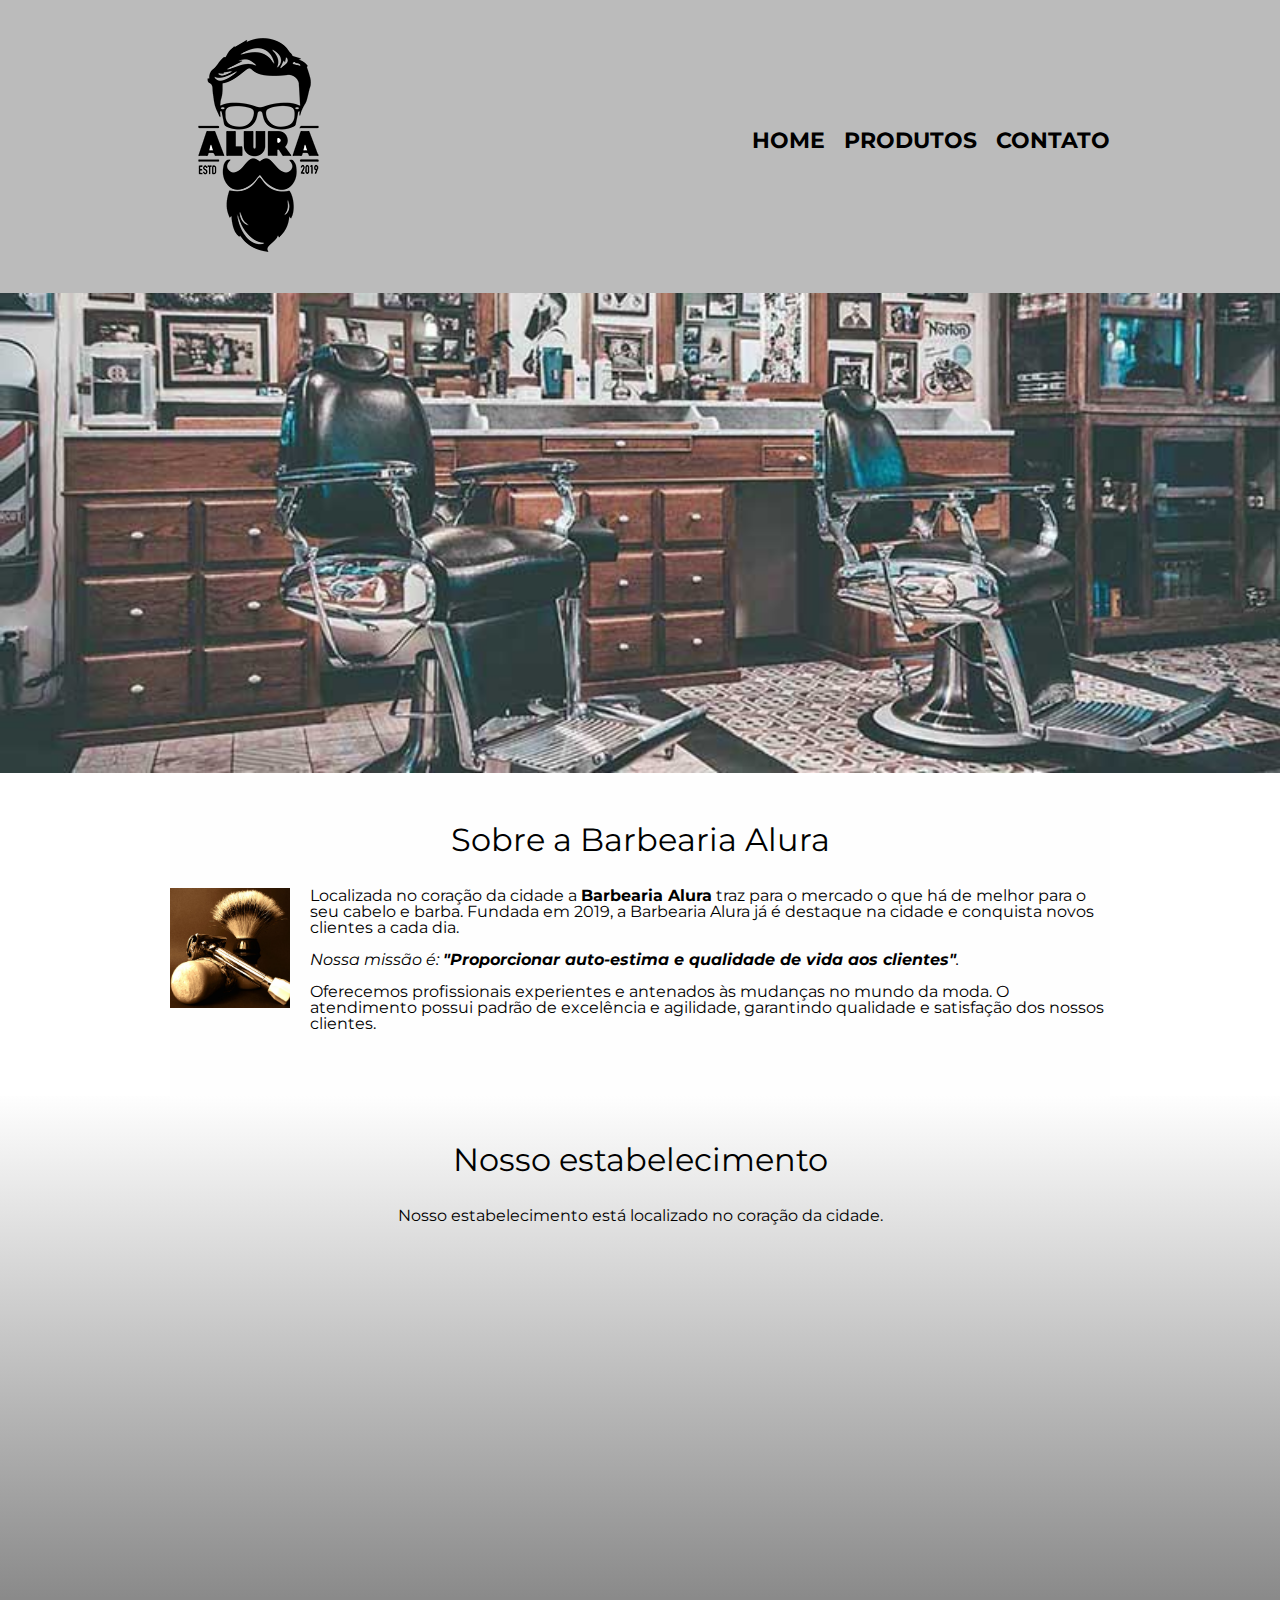
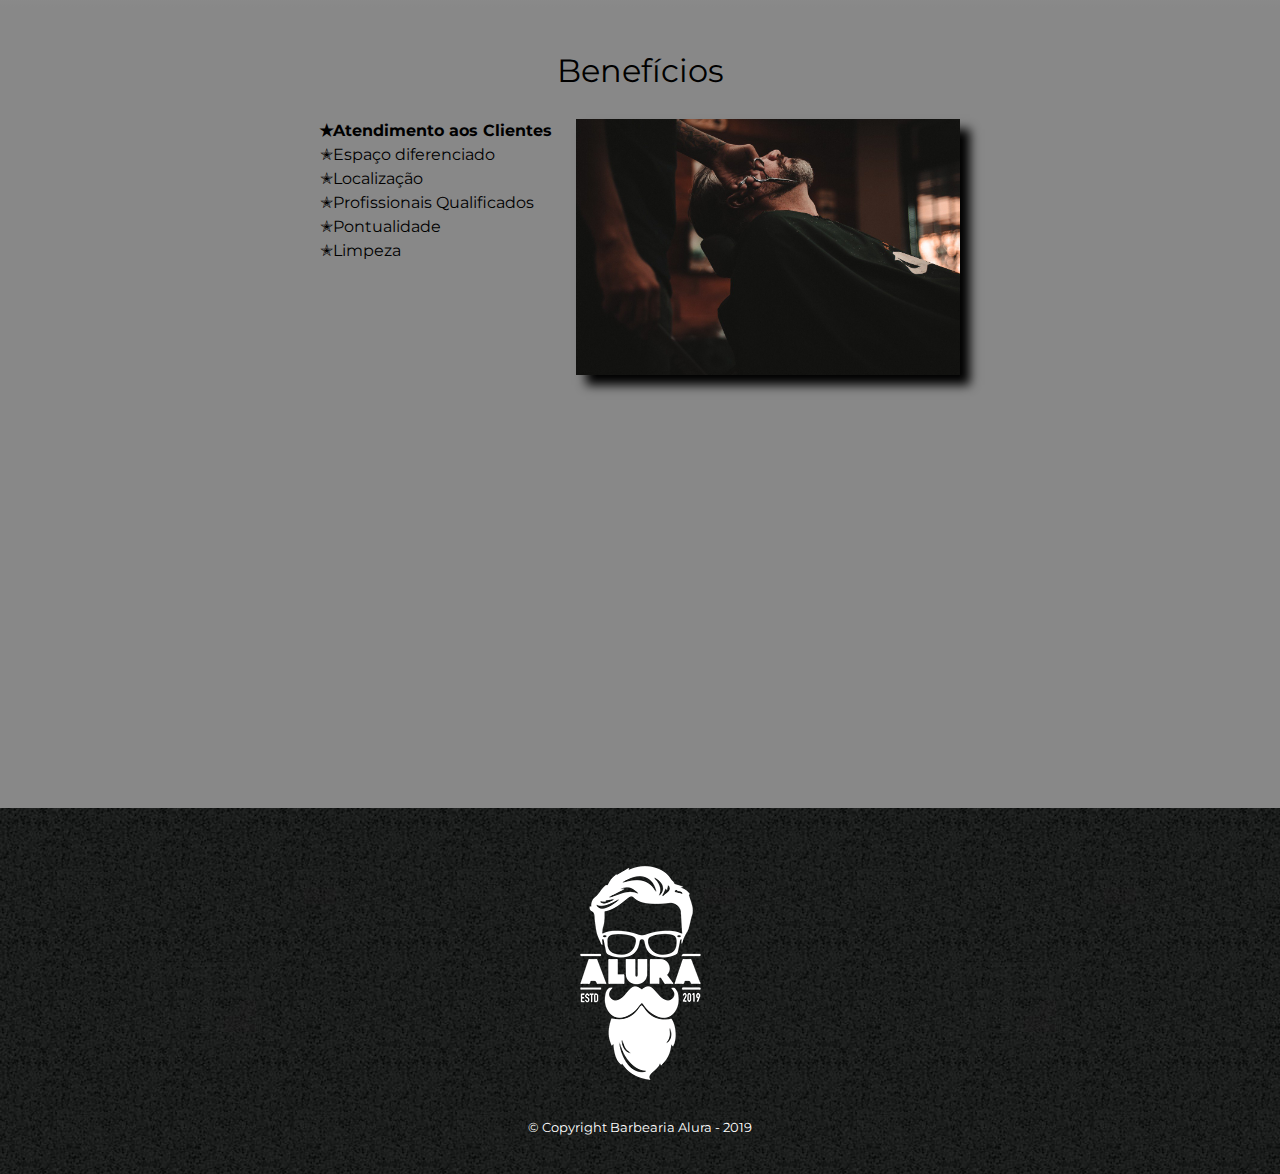
<file: index.html>
<!DOCTYPE html>
<html lang="pt-br">
	<head>
		<meta charset="UTF-8">
		<meta name="viewport" content="width=device-width"> <!--tag utilizada para flexibilizar a viewport entre devices-->
		<title>Barbearia Alura</title>
		<link rel="stylesheet" href="reset.css">
		<link rel="stylesheet" href="style.css">
		<link rel="preconnect" href="https://fonts.googleapis.com">
		<link rel="preconnect" href="https://fonts.gstatic.com" crossorigin>
		<link href="https://fonts.googleapis.com/css2?family=Montserrat:wght@100&display=swap" rel="stylesheet">
	</head>

	<body>
		<header>
			<div class="caixa">
				<h1><img src="logo.png" alt="Logo da Barbearia Alura - 2019"></h1>

				<nav>
					<ul>
						<li><a href="index.html">Home</a></li>
						<li><a href="produtos.html">Produtos</a></li>
						<li><a href="contato.html">Contato</a></li>
					</ul>
				</nav>
			</div>
		</header>

		<img class="banner" src="banner.jpg">

		<main>
			<section class="principal">
				<h2 class="titulo-principal">Sobre a Barbearia Alura</h2>

				<img class="utensilios" src="utensilios.jpg" alt="Utensílios de um barbeito">
		
				<p>Localizada no coração da cidade a <strong>Barbearia Alura</strong> traz para o mercado o que há de melhor para o seu cabelo e barba. Fundada em 2019, a Barbearia Alura já é destaque na cidade e conquista novos clientes a cada dia.</p>

				<p id="missao"><em>Nossa missão é: <strong>"Proporcionar auto-estima e qualidade de vida aos clientes"</strong>.</em></p>

				<p>Oferecemos profissionais experientes e antenados às mudanças no mundo da moda. O atendimento possui padrão de excelência e agilidade, garantindo qualidade e satisfação dos nossos clientes.</p>
			</section>

			<section class="mapa">
				<h3 class="titulo-principal">Nosso estabelecimento</h3>
				<p>Nosso estabelecimento está localizado no coração da cidade.</p>

				<div class="mapa-conteudo">
					<iframe src="https://www.google.com/maps/embed?pb=!1m18!1m12!1m3!1d3656.448461139043!2d-46.63465338506991!3d-23.588244284669578!2m3!1f0!2f0!3f0!3m2!1i1024!2i768!4f13.1!3m3!1m2!1s0x94ce5a2b2ed7f3a1%3A0xab35da2f5ca62674!2sCaelum%20-%20Escola%20de%20Tecnologia!5e0!3m2!1spt-BR!2sbr!4v1629770513494!5m2!1spt-BR!2sbr" width="100%" height="300" style="border:0;" allowfullscreen="" loading="lazy"></iframe>
				</div>

			</section>

			<section class="beneficios">
				<h3 class="titulo-principal">Benefícios</h3>

				<div class="conteudo-beneficios">
					<ul class="lista-beneficios">
						<li class="itens">Atendimento aos Clientes</li>
						<li class="itens">Espaço diferenciado</li>
						<li class="itens">Localização</li>
						<li class="itens">Profissionais Qualificados</li>
						<li class="itens">Pontualidade</li>
						<li class="itens">Limpeza</li>
					</ul><img src="beneficios.jpg" class="imagem-beneficios">
				</div>

				<div class="video">
					<iframe width="100%" height="315" src="https://www.youtube.com/embed/wcVVXUV0YUY" title="YouTube video player" frameborder="0" allow="accelerometer; autoplay; clipboard-write; encrypted-media; gyroscope; picture-in-picture" allowfullscreen></iframe>
				</div>
			</section>
		</main>

		<footer>
			<img src="logo-branco.png" alt="Logo da Barbearia Alura - 2019">
			<p class="copyright">&copy; Copyright Barbearia Alura - 2019</p>
		</footer>

	</body>
</html>
</file>
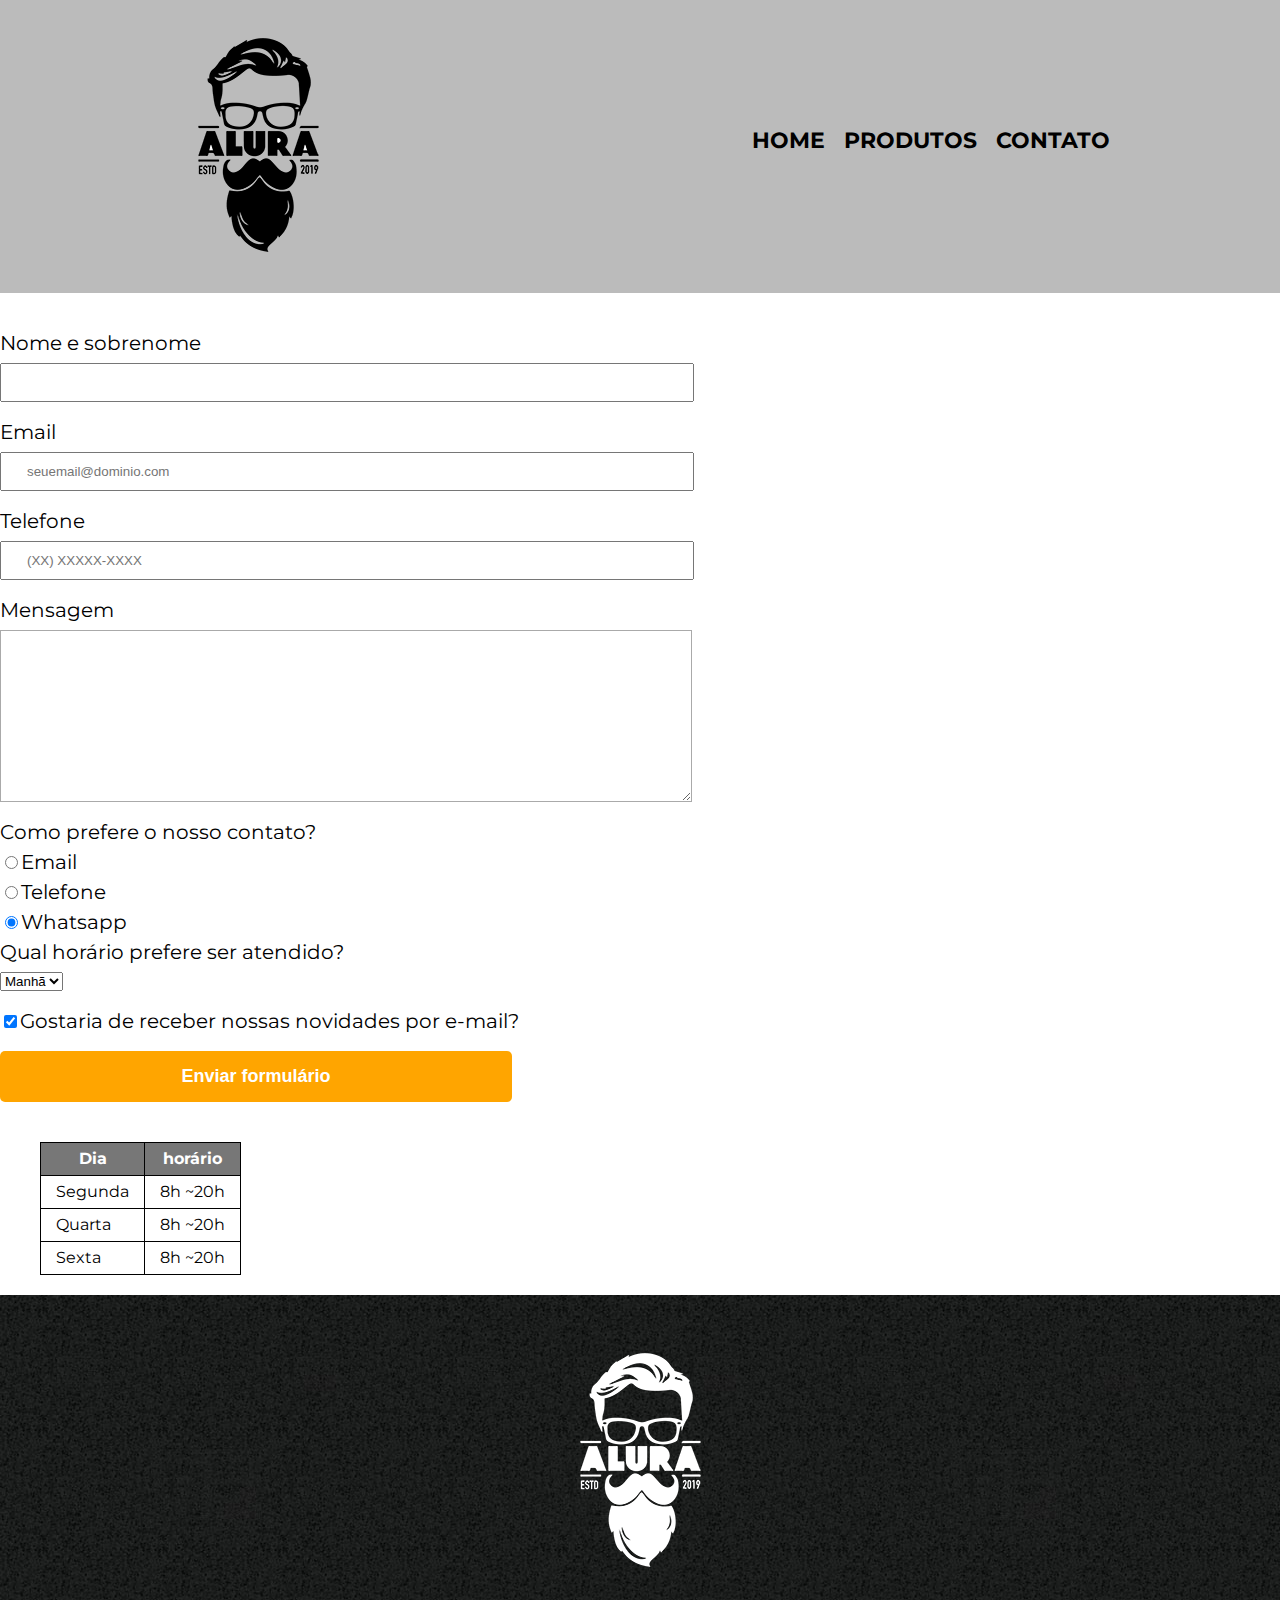
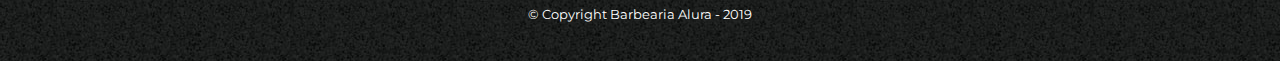
<file: contato.html>
<!DOCTYPE html>
<html lang="pt-br">
	<head>
		<meta charset="UTF-8">
		<meta name="viewport" content="width=device-width">
		<title>Contato - Barbearia Alura</title>
		<link rel="stylesheet" href="reset.css">
		<link rel="stylesheet" href="style.css">
		<link rel="preconnect" href="https://fonts.googleapis.com">
		<link rel="preconnect" href="https://fonts.gstatic.com" crossorigin>
		<link href="https://fonts.googleapis.com/css2?family=Montserrat:wght@100&display=swap" rel="stylesheet">
	</head>
	<body>
		<header>
			<div class="caixa">
				<h1><img src="logo.png" alt="Logo da Barbearia Alura - 2019"></h1>

				<nav>
					<ul>
						<li><a href="index.html">Home</a></li>
						<li><a href="produtos.html">Produtos</a></li>
						<li><a href="contato.html">Contato</a></li>
					</ul>
				</nav>
			</div>
		</header>

        <main>
            <form>
                <label for="nomesobrenome">Nome e sobrenome</label>
                <input type="text" id="nomesobrenome" class="input-padrao" required>

                <label for="email">Email</label>
                <input type="email" id="email" class="input-padrao"  required placeholder="seuemail@dominio.com">

                <label for="telefone">Telefone</label>
                <input type="tel" id="telefone" class="input-padrao" required placeholder="(XX) XXXXX-XXXX">

                <label for="mensagem">Mensagem</label>
                <textarea id="mensagem" cols="70" rows="10" class="input-padrao" required></textarea>

                <fieldset>
                    <legend>Como prefere o nosso contato?</legend>
                    <label for="radio-email"><input type="radio" name="contato" value="email" id="radio-email">Email</label>
                    
                    <label for="radio-telefone"><input type="radio" name="contato" value="telefone" id="radio-telefone">Telefone</label>
                    
                    <label for="radio-whatsapp"><input type="radio" name="contato" value="whatsapp" id="radio-whatsapp" checked>Whatsapp</label>
				</fieldset>

				<fieldset>
					<legend>Qual horário prefere ser atendido?</legend>
					<Select>
						<option>Manhã</option>
						<option>Tarde</option>
						<option>Noite</option>
					</Select>
				</fieldset>
                
                <label class="checkbox"><input type="checkbox" checked>Gostaria de receber nossas novidades por e-mail?</label>

                <input type="submit" value="Enviar formulário" class="enviar">
            </form>

			<table>
				<thead>
					<tr>
						<th>Dia</th>
						<th>horário</th>
					</tr>
				</thead>
				<tbody>
					<tr>
						<td>Segunda</td>
						<td>8h ~20h</td>
					</tr>
					<tr>
						<td>Quarta</td>
						<td>8h ~20h</td>
					</tr>
					<tr>
						<td>Sexta</td>
						<td>8h ~20h</td>
					</tr>
				</tbody>
			</table>
        </main>

        <footer>
			<img src="logo-branco.png" alt="Logo da Barbearia Alura - 2019">
			<p class="copyright">&copy; Copyright Barbearia Alura - 2019</p>
		</footer>
	</body>
</html>
</file>
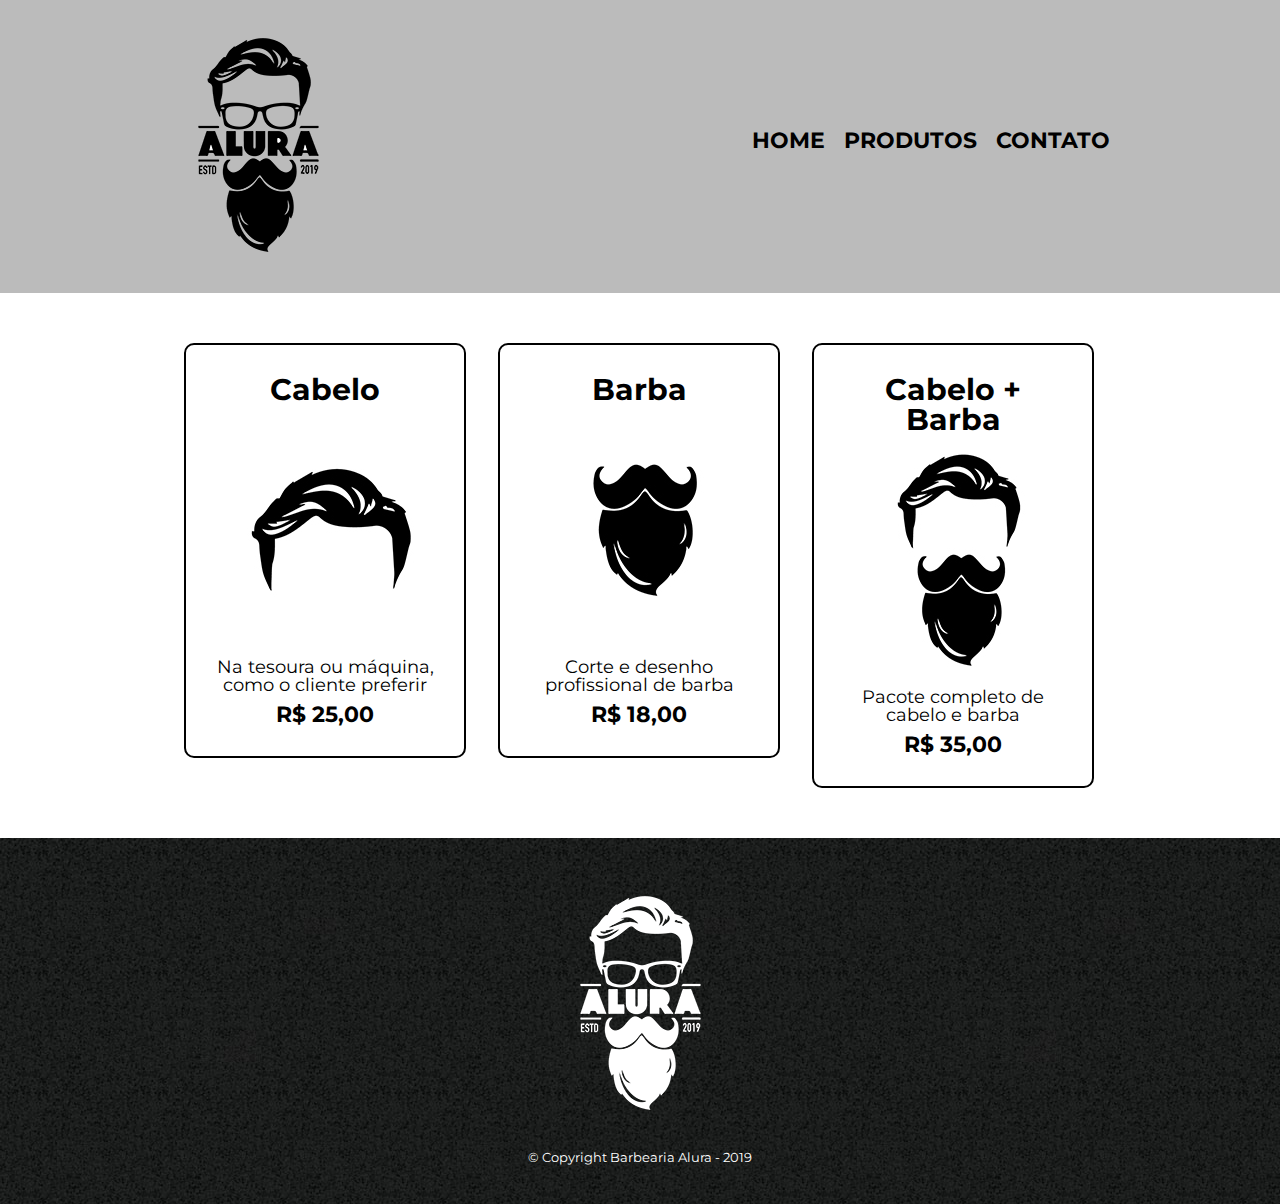
<file: produtos.html>
<!DOCTYPE html>
<html lang="pt-br">
	<head>
		<meta charset="UTF-8">
		<meta name="viewport" content="width=device-width">
		<title>Produtos - Barbearia Alura</title>
		<link rel="stylesheet" href="reset.css">
		<link rel="stylesheet" href="style.css">
		<link rel="preconnect" href="https://fonts.googleapis.com">
		<link rel="preconnect" href="https://fonts.gstatic.com" crossorigin>
		<link href="https://fonts.googleapis.com/css2?family=Montserrat:wght@100&display=swap" rel="stylesheet">
	</head>

	<body>
		<header>
			<div class="caixa">
				<h1><img src="logo.png" alt="Logo da Barbearia Alura - 2019"></h1>

				<nav>
					<ul>
						<li><a href="index.html">Home</a></li>
						<li><a href="produtos.html">Produtos</a></li>
						<li><a href="contato.html">Contato</a></li>
					</ul>
				</nav>
			</div>
		</header>

		<main>
			<ul class="produtos">
				<li>
					<h2>Cabelo</h2>
					<img src="cabelo.jpg">
					<p class="produto-descricao">Na tesoura ou máquina, como o cliente preferir</p>
					<p class="produto-preco">R$ 25,00</p>
				</li>
				<li>
					<h2>Barba</h2>
					<img src="barba.jpg">
					<p class="produto-descricao">Corte e desenho profissional de barba</p>
					<p class="produto-preco">R$ 18,00</p>
				</li>
				<li>
					<h2>Cabelo + Barba</h2>
					<img src="cabelo+barba.jpg">
					<p class="produto-descricao">Pacote completo de cabelo e barba</p>
					<p class="produto-preco">R$ 35,00</p>
				</li>
			</ul>
		</main>

		<footer>
			<img src="logo-branco.png">
			<p class="copyright">&copy; Copyright Barbearia Alura - 2019</p>
		</footer>
	</body>
</html>
</file>
<file: style.css>
body {
	font-family: 'Montserrat', sans-serif;
}

header {
	background: #BBBBBB;
	padding: 20px 0;
}

.caixa {
	position: relative;
	width: 940px;
	margin: 0 auto;
}

nav {
	position: absolute;
	top: 110px;
	right: 0;
}

nav li {
	display: inline;
	margin: 0 0 0 15px;
}

nav a {
	text-transform: uppercase;
	color: #000000;
	font-weight: bold;
	font-size: 22px;
	text-decoration: none;
}

nav a:hover {
	color: #C78C19;
	text-decoration: underline;
}

.produtos {
	width: 940px;
	margin: 0 auto;
	padding: 50px 0;
}

.produtos li {
	display: inline-block;
	text-align: center;
	width: 30%;
	vertical-align: top;
	margin: 0 1.5%;
	padding: 30px 20px;
	box-sizing: border-box;
	border: 2px solid #000000;
	border-radius: 10px;
}

.produtos li:hover {
	border-color: #C78C19;
}

.produtos li:active {
	border-color: #088C19;	
}

.produtos li:hover h2 {
	font-size: 34px;
}

.produtos h2 {
	font-size: 30px;
	font-weight: bold;
}

.produto-descricao {
	font-size: 18px;
}

.produto-preco {
	font-size: 22px;
	font-weight: bold;
	margin-top: 10px;
}

footer {
	text-align: center;
	background: url("bg.jpg");
	padding: 40px 0;
}

.copyright {
	color: #FFFFFF;
	font-size: 13px;
	margin: 20px 0 0;
}

/* Página de contato */

.contato {
	width: 940px;
	margin: 40px auto;
}

.contato label, .input-group legend {
	display: block;
	margin: 0 0 5px;
	font-size: 20px;
}

.campo-padrao, textarea {
	display: block;
	margin: 0 0 30px;
	padding: 10px 20px;
	width: 50%;
	border: 1px solid #aaa;
}

.input-group {
	margin: 0 0 20px;
}

.newsletter {
	margin: 0 0 20px;
}

.botao {
	margin: 20px 0 0;
	width: 30%;
	padding: 10px 20px;
	font-size: 24px;
	display: inline-block;
	background: orange;
	color: white;
	border: none;
	border-radius: 5px;
	transition: 1s;
}

.botao:hover {
	cursor: pointer;
	transform: scale(1.2);	
}

.funcionamento {
	width: 940px;
	margin: 0 auto 40px;
}

table {
	margin: 10px 0 0;
}

th  {
	background: #777777;
	color: #FFFFFF;
}


td, th {
	border: 1px solid #000000;
	padding: 5px 20px;
}

main {

}

form {
	margin: 40px 0;
}

form label, form legend {
	display: block;
	font-size: 20px;
	margin: 0 0 10px;
}

.input-padrao {
	display: block;
	margin: 0 0 20px;
	padding: 10px 25px;
	width: 50%;
}

.checkbox {
	margin: 20px 0;
}

.enviar {
	width: 40%;
	padding: 15px 0;
	background: orange;
	color: white;
	font-weight: bolder;
	font-size: 18px;
	border: none;
	border-radius: 5px;
	transition: 1s all;
}

.enviar:hover {
	background: darkorange;
	cursor: pointer;
	transform: scale(1.2);
}

table {
	margin: 20px 40px;
}

thead {
	background: #555555;
	color: white;
	font-weight: bolder;
}

td, th {
	border: 1px solid #000000;
	padding: 8px 15px;
}

/*CSS da página inicial*/
.banner {
	width: 100%;
}

.titulo-principal {
	text-align: center;
	font-size: 2em;
	margin: 0 0 1em;
	clear: left;
	text-shadow: ;
}

.principal {
	padding: 3em 0;
	background: #FEFEFE;
	width: 940px;
	margin: 0 auto;
}

.principal p {
	margin: 0 0 1em;
}

.principal strong{
	font-weight: bold;
}

.principal em {
	font-style: italic;
}

.imagembeneficios {
	width: 60%;
}

.utensilios {
	width: 120px;
	float: left;
	margin: 0 20px 20px 0;
}

.mapa {
	padding: 3em 0;
	background: linear-gradient(#FEFEFE, #888888);
}

.mapa-conteudo {
	width: 940px;
	margin: 0 auto;
}

.mapa p {
	margin: 0 0 2em;
	text-align: center;
}

.beneficios {
	padding: 3em 0;
	background: #888888;
}

.conteudo-beneficios {
	width: 640px;
	margin: 0 auto;
}

.lista-beneficios {
	width: 40%;
	display: inline-block;
	vertical-align: top;
}

.itens {
	line-height: 1.5;
}

.itens:first-child {
	font-weight: bold;
}

.itens:before {
	content: "✭";
}

.imagem-beneficios {
	width: 60%;
	opacity: 1;
	transition: 400ms;
	box-shadow: 10px 10px 10px 0 #000000;
}

.imagem-beneficios:hover {
	opacity: 0.3;
}

.video {
	width: 560px;
	margin: 2em auto;
}

@media screen and (max-width: 480px) {
	.caixa, .principal, .conteudo-beneficios, .mapa-conteudo, .video, .produtos {
		width: auto;
	}
	h1 {
		text-align: center;
	}
	nav {
		position: static;
	}
	.lista-beneficios, .imagem-beneficio {
		width: 100%;
	}
	.produtos li {
		display: block;
		width: auto;
		margin: 10px;
	}
}
</file>
